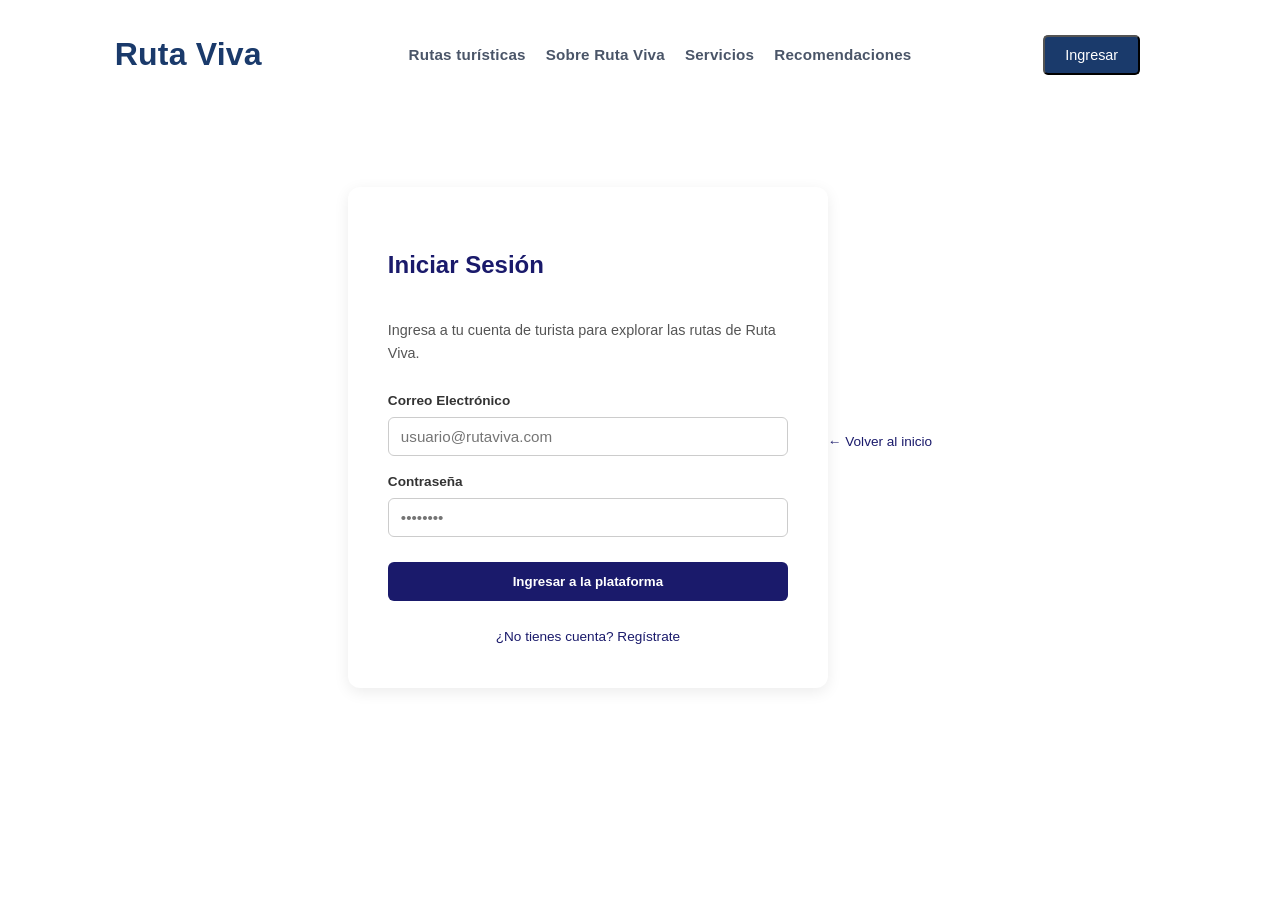
<file: login.html>
<!DOCTYPE html>
<html lang="es">
<head>
    <meta charset="UTF-8">
    <meta name="viewport" content="width=device-width, initial-scale=1.0">
    <title>Iniciar Sesión - Ruta Viva</title>
    <link rel="stylesheet" href="css/estilos.css">
    
</head>
<body>

    <header>
        <h1><a href="index.html" class="titulo-link">Ruta Viva</a></h1>
        <nav>
            <ul>
                <li><a href="rutas_turisticas.html">Rutas turísticas</a></li>
                <li><a href="sobre_ruta_viva.html">Sobre Ruta Viva</a></li>
                <li><a href="servicios.html">Servicios</a></li>
                <li><a href="recomendaciones.html">Recomendaciones</a></li>
            </ul>
        </nav>
        <button class="btn-ingresar" onclick="location.href='login.html'">Ingresar</button>
    </header>

    <main class="login-container">
        <form class="login-card">
            <h2>Iniciar Sesión</h2>
            <p>Ingresa a tu cuenta de turista para explorar las rutas de Ruta Viva.</p>

            <div class="input-group">
                <label for="email">Correo Electrónico</label>
                <input type="email" id="email" placeholder="usuario@rutaviva.com" required>
            </div>

            <div class="input-group">
                <label for="password">Contraseña</label>
                <input type="password" id="password" placeholder="••••••••" required>
            </div>

            <button type="submit" class="btn-login">Ingresar a la plataforma</button>

            <a href="#" id="mostrar-registro" class="back-link">¿No tienes cuenta? Regístrate</a>
        </form>

        <!-- Tarjeta de registro: oculta por defecto, reutiliza las mismas clases del login -->
        <form class="login-card" id="registro-card" style="display:none;">
            <h2>Crear cuenta de turista</h2>
            <p>Regístrate para iniciar sesión en Ruta Viva.</p>

            <div class="input-group">
                <label for="reg-nombre">Nombre completo</label>
                <input type="text" id="reg-nombre" required>
            </div>

            <div class="input-group">
                <label for="reg-email">Correo Electrónico</label>
                <input type="email" id="reg-email" placeholder="usuario@rutaviva.com" required>
            </div>

            <div class="input-group">
                <label for="reg-password">Contraseña</label>
                <input type="password" id="reg-password" placeholder="••••••••" required>
            </div>

            <button type="submit" class="btn-login">Crear cuenta</button>

            <a href="#" id="mostrar-login" class="back-link">¿Ya tienes cuenta? Inicia sesión</a>
        </form>

        <a href="index.html" class="back-link">← Volver al inicio</a>
    </main>
    <script src="js/login.js"></script>
</body>
</html>
</file>
<file: css/estilos.css>
body { /* este body pone toda la página con esta fuente en caso de que no haya sido asignada ninguna, por lo que no es necesario repetirla en cada estilo si se quiere dejar así */
    font-family: 'Plus Jakarta Sans', -apple-system, BlinkMacSystemFont, "Segoe UI", Roboto, sans-serif;
    color: #2c3e50;
    line-height: 1.6; /* altura de línea para mejorar la legibilidad */
}

header { /* Estilos para el header incluyendo el nav */
    display: grid; /* convierte el header en un contenedor de cuadrícula */
    grid-template-columns: 1fr auto 1fr; /* define tres columnas, la primera y la tercera ocupan el mismo espacio, la segunda se ajusta al contenido */
    align-items: center; /* alinea verticalmente los elementos */
    justify-items: center; /* evita que los hijos se estiren para llenar su columna */
}

.btn-ingresar { /* Estilos para el botón de ingreso */
    background-color: #1a3a6b; /* azul oscuro, cámbialo por tu paleta */
    color: white;
    padding: 10px 20px; /* espacio interno de retícula */
    border-radius: 5px;
    cursor: pointer; /* cambia el cursor al pasar sobre el botón */
    font-size: 0.9rem; /* tamaño de fuente */
}

nav ul { /* Estilos para la barra de navegación, ya que los estilos en ocasiones solo afectan a hijos y no a descendientes, es decir que si le aplicara solo header no aplicaría a los LI */
    display: flex; /* convierte en un contenedor flexible, y que LI se acomoden horizontalmente */
    list-style: none; /* elimina los puntos de la lista */
    gap: 20px; /* espacio entre los elementos de la lista */
}

.titulo-link, nav ul li a { /* estilos para los enlaces de navegación y el título del sitio web */
    text-decoration: none; /* elimina el subrayado de los enlaces */
    color: #4a5568; /* color del texto */
    font-size: 0.95rem; /* tamaño de fuente */
    font-weight: 600;
    letter-spacing: 0.2px;
    transition: color 0.25s ease, transform 0.25s ease; /* transición suave para el efecto hover */
    display: inline-block;
}

.titulo-link { /* estilos para el título del sitio web */
    color: #1a3a6b;
    font-size: 2rem;
}

nav ul li a:hover { /* estilos para los enlaces de navegación al pasar el mouse */
    color: #1a3a6b; /* azul institucional al pasar el mouse */
    transform: translateY(-2px) scale(1.2); /* elevación sutil y fluida */
    font-size: 1rem;
}

/* Estilos para body 1 seccion, el hero ------------------------------------------------------------ */
.hero { /* contenedor del hero */
    background-image: url('../img/Imagenhero.jpg'); /* imagen de fondo */
    background-size: cover;
    background-position: center;
    height: 400px; /* altura de imagen */

    /* texto del hero */
    display: flex;
    flex-direction: column;      /* apila los hijos verticalmente, en vez de en fila */
    justify-content: flex-start; /* pega contenido arriba */
    align-items: flex-start;     /* pega el contenido a la izquierda */
    text-align: left;            /* alinea el texto a la izquierda */
    padding: 20px 40px;
    color: #ffffff;
}

.buscador-flotante { /* Body 1 sección, etiqueta blanca */
    background-color: rgba(255, 255, 255, 0.8); /* 0.8 equivale al 80% de opacidad */
    color: #333;
    border-radius: 15px;
    padding: 24px 32px;
    width: 90%;
    max-width: 500px;
    box-shadow: 0 10px 30px rgba(0,0,0,0.3);
    align-self: center;
    position: relative;
    text-align: center;
    font-size: 1.1rem;
    font-weight: 500;
}

.btn-explorar { /* estilos para el botón de explorar */
    display: inline-block;
    background-color: #1a3a6b;
    color: white;
    text-decoration: none;
    padding: 12px 28px;
    border-radius: 8px;
    font-weight: 600;
    transition: background-color 0.2s ease;
}

.btn-explorar:hover { /* efecto hover para el botón de explorar */
    background-color: #142e54;
}

/* Body 2 seccion, cuadrícula de destinos ---------------------------------------------------------------------------------------------------------------------------------  */
.destinos_turisticos {   /* contenedor de la cuadrícula de destinos */
    padding: 50px; /* espacio interno alrededor de la cuadrícula */
    color: #333;
}

.grid-destinos {      /* contenedor de la cuadrícula de destinos */
    display: grid; /* convierte el contenedor en una cuadrícula,grid es mejor para columnas  */
    grid-template-columns: repeat(3, 1fr); /* Crea tres columnas de igual tamaño */
    gap: 70px; /* espacio entre los elementos de la cuadrícula */
}

/*estilos para cada tarjeta de destino */
.tarjeta-destino {
    position: relative; /* para poder posicionar el contenido dentro de la tarjeta */
    display:block; /* hace que toda la tarjeta sea clickeable */
    text-decoration: none; /* elimina el subrayado del enlace */
    color: white; /* color del texto dentro de la tarjeta */
    border-radius: 10px; /* bordes redondeados */
    overflow: hidden; /* asegura que el contenido no se desborde de la tarjeta */
    height: 300px; /* altura de la tarjeta */
}
.tarjeta-destino img {  /* estilos para la imagen dentro de la tarjeta */
    width: 100%;
    height: 100%;
    object-fit: cover;       /* la imagen llena la tarjeta sin deformarse, similar a background-size: cover */
}
.etiqueta {   
    position: absolute;
    top: 15px;
    right: 15px;
    background-color: #1a3a6b; /* azul oscuro, cámbialo por tu paleta */
    color: white;
    padding: 8px 16px;
    border-radius: 50px; /* esto crea la forma de "píldora" redondeada */
    font-weight: bold;
    font-size: 1rem;
}


/* Body 3 seccion, cuadrícula de hoteles ---------------------------------------------------------------------------------------------------------------------------------  */
.hoteles_destinos{
    position: relative; /* para poder posicionar el contenido dentro de la tarjeta */
    padding: 50px;  /* espacio interno alrededor de la cuadrícula, para que quede alineado con lo demas */
    font-family: sans-serif;
    color: #333;
}

.grid-hoteles {   /* contenedor de la cuadrícula de hoteles */
    display: grid; /* convierte el contenedor en una cuadrícula */
    grid-template-columns: repeat(3, 1fr); /* Crea tres columnas de igual tamaño */
    gap: 70px; /* espacio entre los elementos de la cuadrícula */
}

/*estilos para cada tarjeta de destino */
.tarjeta-hotel {
    position: relative; /* para poder posicionar el contenido dentro de la tarjeta */
    display:block; /* hace que toda la tarjeta sea clickeable */
    text-decoration: none; /* elimina el subrayado del enlace */
    color: white; /* color del texto dentro de la tarjeta */
    border-radius: 10px; /* bordes redondeados */
    overflow: hidden; /* asegura que el contenido no se desborde de la tarjeta */
    height: 300px; /* altura de la tarjeta */
}

.tarjeta-hotel img {   /* estilos para la imagen dentro de la tarjeta */
    width: 100%;
    height: 100%;
    object-fit: cover;       /* la imagen llena la tarjeta sin deformarse, similar a background-size: cover */
}

/*seccion de preguntas frecuentes, utilizacion de javaScript "mostrar o ocultar info",FAQ DESPEGABLE --------------------------------------------------------------- */
.preguntas-frecuentes {  /* contenedor de la sección de preguntas frecuentes */
    max-width: 800px;
    margin: 40px auto;
    padding: 0 20px;
}

.item-acordeon {       /* contenedor de cada pregunta y respuesta */
    border: 1px solid #ccc;
    border-radius: 8px;
    margin-bottom: 10px;
}

.boton-acordeon {    /* estilos para el botón que despliega la respuesta */
    width: 100%;
    text-align: left;
    background-color: #f1f1f1;
    border: none;
    padding: 15px;
    font-size: 1rem;
    font-weight: bold;
    cursor: pointer;
}

.item-acordeon p {   /* oculto por defecto */
    display: none;  /* la respuesta está oculta inicialmente */
    padding: 15px;
}

.item-acordeon p.mostrar {  /* cuando se hace clic en el botón, se agrega la clase "mostrar" para mostrar la respuesta, visible cuando javaScript lo active */
    display: block;
}

/*pagina hoteles y paquetes de viajes*/
.formulario-reserva form {  /* contenedor del formulario de reserva */
    display: flex;           /* convierte el formulario en un contenedor flexible */
    flex-direction: column;   /* apila los elementos verticalmente */
    max-width: 500px;         /* que no se estire a todo el ancho de la pantalla */
    margin: 30px auto;        /* centra el formulario horizontalmente */
    gap: 15px;                /* espacio entre cada label/input */
}

.formulario-reserva input,  /* estilos para los campos de entrada del formulario */
.formulario-reserva select {
    padding: 12px;
    border: 1px solid #ccc;
    border-radius: 6px;
    font-size: 1rem;
}

.formulario-reserva button { /* estilos para el botón de envío del formulario */
    padding: 14px;
    background-color: #1a3a6b;
    color: white;
    border: none;
    border-radius: 6px;
    font-size: 1rem;
    cursor: pointer;
    transition: 0.2s ease;
}

.formulario-reserva button:hover {  /* efecto hover para el botón de envío del formulario */
    background-color: #12294d;
}

/* pagina destinos historicos ------------------------------------------------------------------------------------------------------------*/ 

/* Banner principal con imagen de fondo y superposición (Overlay) */
.banner-pagina { 
    background-image: linear-gradient( 
        rgba(136, 182, 255, 0.75), 
        rgba(13, 35, 71, 0.75)
    ), url('../img/banner_historico.jpg'); /*la iamgen de fondo del banner de las laspagina con un efecto de degradado*/
    background-size: cover; 
    background-position: center;
    background-repeat: no-repeat; /*le decimos que no repita la iamgen para qeu ocupe todo el espacio bien*/
    font-weight: 700; /* tamaño fuente en caso de no ser asingado ya*/
    color: white;
    text-align: center;
    padding: 100px 20px; /*bordes*/
    font-family: sans-serif;
    box-shadow: inset 0 -10px 20px rgba(0, 0, 0, 0.2); /*sombreados de portada*/
}


.banner-pagina-futurista {
    background-image: linear-gradient(
        rgba(136, 182, 255, 0.75), 
        rgba(13, 35, 71, 0.75)
    ), url('../img/banner_futurista.png');
    background-size: cover;
    background-position: center;
    background-repeat: no-repeat;
    font-weight: 800; 
    color: white;
    text-align: center;
    padding: 100px 20px;
    font-family: sans-serif;
    box-shadow: inset 0 -10px 20px rgba(0, 0, 0, 0.2);
}


/* Badge decorativo superior esto es para el chronos que aparece en el banner encapsulado*/
.subtitulo-badge { 
    display: inline-block;
    background-color: rgba(255, 255, 255, 0.15);
    padding: 6px 18px;
    border-radius: 20px;
    font-size: 0.85rem;
    text-transform: uppercase;
    letter-spacing: 2px;
    margin-bottom: 15px;
    backdrop-filter: blur(4px);
}

/* estilo del titulo de chronos travel de la parte principal del menu superior en la barra navegacion*/
.titulo-badge {
    display: inline-block;
    background-color: rgba(255, 255, 255, 0.15);
    padding: 10px 24px; /* Ajustamos un poco el padding para que acompañe al texto grande */
    border-radius: 20px;
    
    font-size: 1.25rem;   /* Sin espacio entre número y rem (3rem suele ser enorme para un badge, pero ajústalo a tu gusto) */
    font-weight: 700;    /* Controla el grosor: 700 es 'bold' (negrita), 900 es 'black' (súper grueso) */
    
    text-transform: uppercase;
    letter-spacing: 3px;  /* Reducimos ligeramente el espaciado para evitar que desborde */
    backdrop-filter: blur(4px);
}

/* Título principal */
.banner-pagina h1 {
    font-size: 3rem;
    font-weight: 700;
    letter-spacing: 1px;
    margin-bottom: 15px;
    text-shadow: 0 2px 10px rgba(0, 0, 0, 0.5);
}

/* Línea divisora dorada */
.linea-decorativa {
    width: 60px;
    height: 3px;
    background-color: #f39c12;
    margin: 0 auto 20px auto;
    border-radius: 2px;
}

/* Subtítulo o descripción del banner */
.banner-pagina p {
    font-size: 1.25rem;
    max-width: 650px;
    margin: 0 auto;
    opacity: 0.95;
    line-height: 1.5;
    text-shadow: 0 1px 5px rgba(0, 0, 0, 0.5);
}

/* Contenedor principal de tarjetas */
.contenedor-destinos-historicos {
    max-width: 1200px;
    margin: 60px auto;
    padding: 0 20px; /*margen desde adentro del contenedor de la tarjeta */
    display: flex;
    flex-direction: column;
    gap: 70px; /* Espacio vertical entre cada tarjeta */
    font-family: sans-serif;
}

/* Tarjeta individual en zigzag */
.tarjeta-zigzag {
    display: flex; /*convertimos en contenedor felixble o sea colocar imagenes y texto lado a lado */
    align-items: center;
    gap: 50px; /* Espacio entre imagen y texto espacio interno */
    background-color: #ffffff;
    border-radius: 16px;
    overflow: hidden; /*importante cortaquita cualquier contenido hijo como la iamgens para que no sobresalga de esto*/
    box-shadow: 0 10px 30px rgba(0, 0, 0, 0.06);
    
    /* Estado inicial para la animación por scroll */
    opacity: 0;
    transform: translateY(40px);
    transition: opacity 0.8s ease-out, transform 0.8s ease-out, box-shadow 0.3s ease;
}

/* Para intercalar la posición (Texto a la izquierda, imagen a la derecha) */
.tarjeta-zigzag.invertido {
    flex-direction: row-reverse;
}

/* Clase que activa el JavaScript al llegar con el scroll */
.tarjeta-zigzag.visible {
    opacity: 1;
    transform: translateY(0);
}

/* Efecto hover al pasar el cursor sobre la tarjeta */
.tarjeta-zigzag:hover {
    transform: translateY(-8px) !important; /* este movimiento tiene prioridad*/
    box-shadow: 0 20px 40px rgba(0, 0, 0, 0.12); /*aumenta la sombra efecto agrandamiento*/
}

/* Contenedor de la imagen */
.imagen-zigzag {
    flex: 1; /*debe ocupar el espacio disponible o sea el 50% ta que el otro tiene 1 tambien el texto*/
    height: 380px;
    overflow: hidden; /* Mantiene la imagen dentro del marco al ampliar */
}

.imagen-zigzag img {
    width: 100%; /*ocupa el 100% del contenedor permitido del padre imagen.zigzag*/
    height: 100%;
    object-fit: cover; /* hace que mantenga la calidad no se estire solo se amplie*/
    display: block;/*Elimina un pequeño espacio en blanco (de 3 a 4 píxeles) que los navegadores agregan por defecto debajo de las imágenes en línea.*/
    transition: transform 0.5s ease; /* Transición suave de zoom */
}

/* Micro-zoom en la imagen al estar encima sobre la tarjeta */
.tarjeta-zigzag:hover .imagen-zigzag img {
    transform: scale(1.06);
}

/* Contenedor del texto */
.contenido-zigzag {
    flex: 1;
    padding: 30px 40px;
    color: #333;
    
}

.contenido-zigzag h2 {
    font-size: 1.8rem;
    font-weight: 700; /* para el título del destino */
    color: #1a3a6b;
    margin-bottom: 15px;
}

.contenido-zigzag p {
    font-size: 1.05rem;
    line-height: 1.6;
    color: #555;
    margin-bottom: 25px;
}

/* Botón de reserva */
.btn-reserva {
    display: inline-block;
    background-color: #1a3a6b;
    color: white;
    padding: 14px 32px;
    border-radius: 8px;
    text-decoration: none; /*quita subrayado a la imagen*/
    font-weight: 600;
    letter-spacing: 0.5px;
    transition: background-color 0.3s ease, transform 0.2s ease, box-shadow 0.2s ease;
}

.btn-reserva:hover {
    background-color: #0d2347;
    transform: translateY(-2px);
    box-shadow: 0 6px 15px rgba(26, 58, 107, 0.3);
}

/* fin pagina de destinos historicos ------------------------------------------------------------------------------------------------------*/

/* comienzo pagina de reglas*/

/* Títulos de Sección */
.titulo-seccion {
  max-width: 1100px;
  margin: 30px auto 15px;
  padding: 0 15px;
  font-size: 1.3rem;
}
.texto-rojo { color: #dc2626; }
.texto-amarillo { color: #d97706; }
.texto-azul { color: #1e3a8a; }

.reglas-grid {
  display: grid;
  gap: 15px;
  max-width: 1200px;
  margin: 0 auto 30px;
  padding: 0 15px;
}

.reglas-grid.alto {
  grid-template-columns: repeat(4, 1fr);
}

.reglas-grid.medio {
  grid-template-columns: repeat(5, 1fr);
  gap: 10px;
}

.tarjeta {
  background: #ffffff;
  border-radius: 8px;
  padding: 14px;
  box-shadow: 0 2px 8px rgba(0, 0, 0, 0.06);
}

.borde-rojo { border-left: 4px solid #dc2626; }
.borde-amarillo { border-left: 4px solid #f59e0b; }

.tarjeta-cabecera {
  display: flex;
  justify-content: space-between;
  align-items: center;
  margin-bottom: 8px;
}

.num {
  font-weight: bold;
  font-size: 1.05rem;
}

.etiqueta {
  font-size: 0.7rem;
  font-weight: bold;
  padding: 3px 6px;
  border-radius: 4px;
}

.etiqueta-roja {
  background-color: #fee2e2;
  color: #dc2626;
}

.etiqueta-amarilla {
  background-color: #fef3c7;
  color: #d97706;
}

.tarjeta h3 {
  margin: 0 0 6px 0;
  font-size: 0.85rem;
  color: #0f172a;
}

.tarjeta p {
  margin: 0;
  font-size: 0.76rem;
  color: #64748b;
  line-height: 1.35;
}

/* Centrado del Footer */
footer {
  text-align: center;
  padding: 20px 0;
  margin-top: 40px;
}

/* fin pagina de reglas*/


/* Estilos para el Login */
.login-container {
    display: flex;
    justify-content: center;
    align-items: center;
    min-height: 70vh;
    padding: 20px;
}

.login-card {
    background-color: white;
    padding: 40px;
    border-radius: 12px;
    box-shadow: 0 4px 15px rgba(0, 0, 0, 0.08);
    width: 100%;
    max-width: 400px;
    display: flex;
    flex-direction: column;
    gap: 15px;
}

.login-card h2 {
    color: #1a1a6b;
    margin-bottom: 5px;
}

.login-card p {
    color: #555;
    font-size: 0.9rem;
    margin-bottom: 10px;
}

.input-group {
    display: flex;
    flex-direction: column;
    gap: 5px;
    text-align: left;
}

.input-group label {
    font-size: 0.85rem;
    font-weight: 600;
    color: #333;
}

.input-group input {
    padding: 10px 12px;
    border: 1px solid #ccc;
    border-radius: 6px;
    font-size: 0.95rem;
    outline: none;
}

.input-group input:focus {
    border-color: #1a1a6b;
}

.btn-login {
    background-color: #1a1a6b;
    color: white;
    border: none;
    padding: 12px;
    border-radius: 6px;
    font-weight: bold;
    cursor: pointer;
    margin-top: 10px;
    transition: background-color 0.3s;
}

.btn-login:hover {
    background-color: #2a2a8b;
}

.back-link {
    text-align: center;
    margin-top: 10px;
    color: #1a1a6b;
    text-decoration: none;
    font-size: 0.85rem;
}

.back-link:hover {
    text-decoration: underline;
}
</file>
